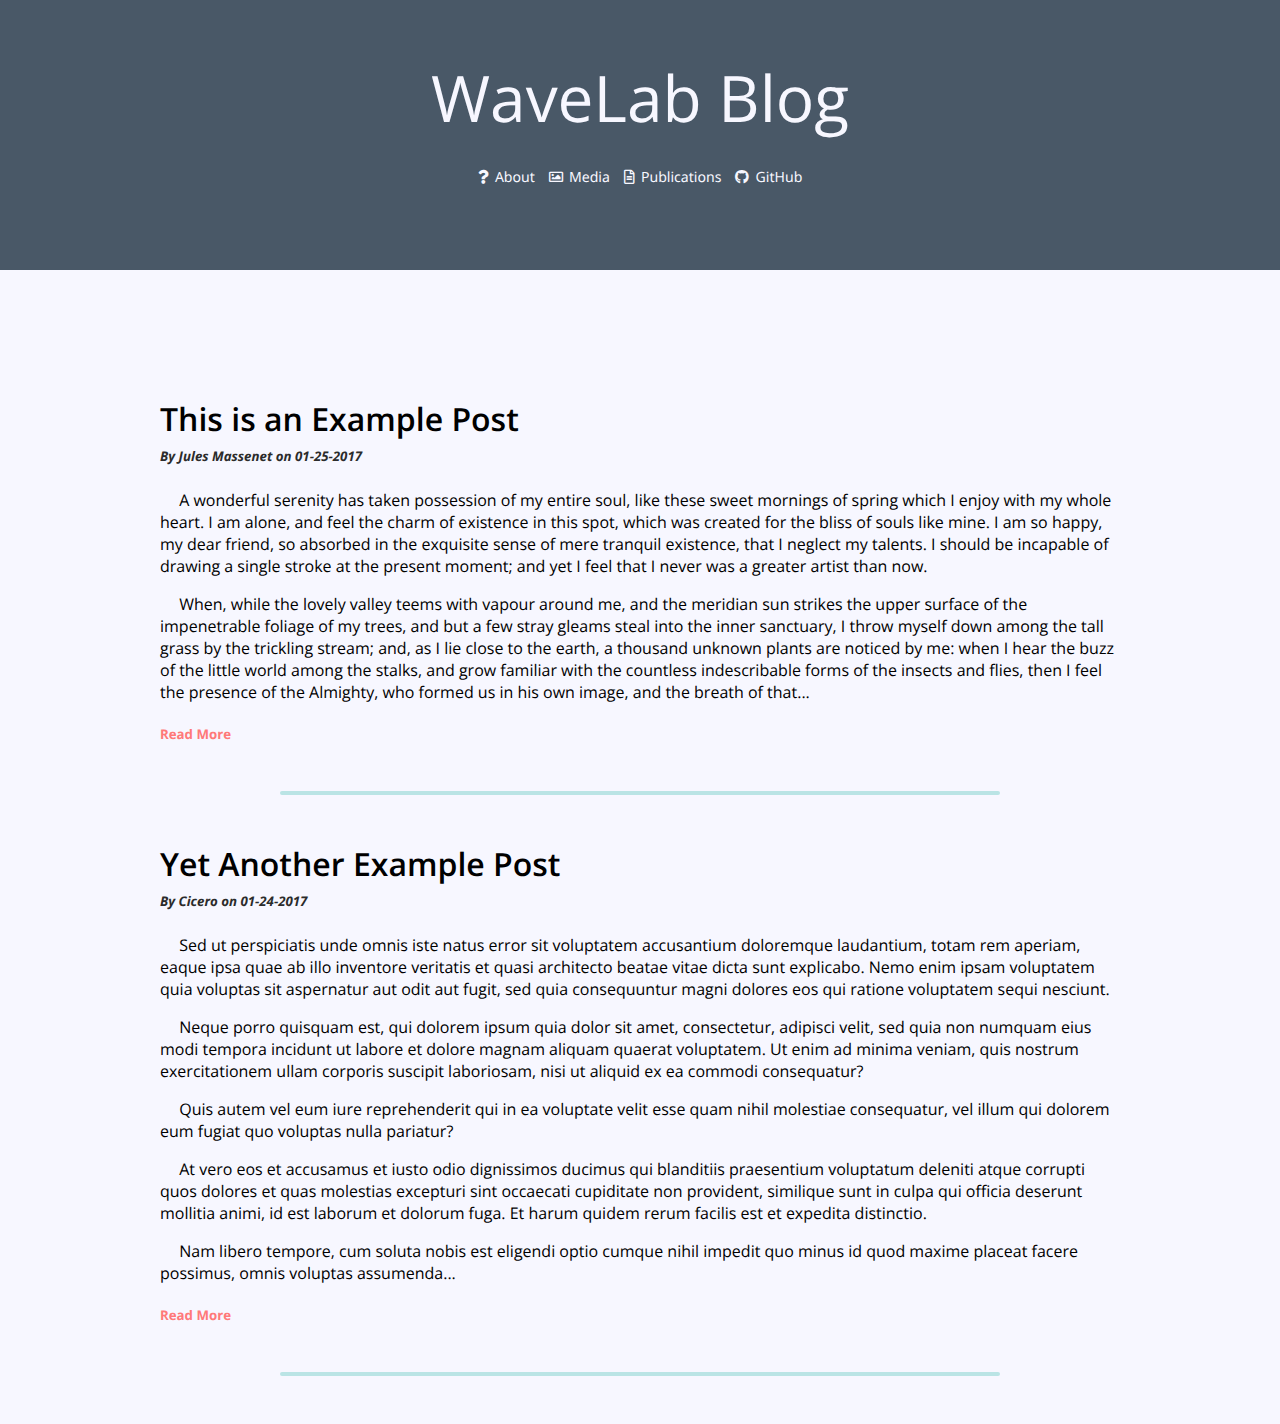
<file: index.html>
<!DOCTYPE html>
<html>
    <head>
        <meta charset="utf-8">
<meta http-equiv="x-ua-compatible" content="ie=edge">
<meta name="viewport" content="width=device-width, initial-scale=1, shrink-to-fit=no">
<title>WaveLab Blog</title>
<link rel="stylesheet" type="text/css" href="/css/header.css">
<link rel="stylesheet" type="text/css" href="/css/post.css">
<link rel="stylesheet" href="https://fonts.googleapis.com/css?family=Noto+Sans:400,700|Open+Sans:400,600,600i">
<link rel="stylesheet" href="https://use.fontawesome.com/releases/v5.0.4/css/all.css">
    </head>
    <body>
        <header>
            <div class="splash">
   <div id="splash-text">
        WaveLab Blog
    </div>
    <div id="nav-container">
        <nav>
            <div class="nav-item">
                <a href="about.html"> 
                    <i class="fas fa-question nav-icon"></i>
                    <span class="nav-text">About</span>
                </a>
            </div>
            <div class="nav-item">
                <a href="media.html"> 
                    <i class="far fa-image nav-icon"></i>
                    <span class="nav-text">Media</span>
                </a>
            </div>
            <div class="nav-item">
                <a href="publications.html"> 
                    <i class="far fa-file-alt nav-icon"></i>
                    <span class="nav-text">Publications</span>
                </a>
            </div>
            <div class="nav-item">
                <a href="https://github.com/UMass-Boston-WaveLab"> 
                    <i class="fab fa-github nav-icon"></i>
                    <span class="nav-text">GitHub</span>
                </a>
            </div>
        </nav>
    </div>           
</div>
        </header>
        <div class="posts-container">
            
                <div class="post-container">
                    <div class="post-header">
                        <h1 class="post-title">This is an Example Post</h1>
                        <h5 class ="post-author"><i>By Jules Massenet on 01-25-2017 </i></h5>
                    </div>
                    <div class="post-content"> 
                        <p>A wonderful serenity has taken possession of my entire soul, like these sweet mornings of spring which I enjoy with my whole heart. I am alone, and feel the charm of existence in this spot, which was created for the bliss of souls like mine.
I am so happy, my dear friend, so absorbed in the exquisite sense of mere tranquil existence, that I neglect my talents. I should be incapable of drawing a single stroke at the present moment; and yet I feel that I never was a greater artist than now.</p>
<p>When, while the lovely valley teems with vapour around me, and the meridian sun strikes the upper surface of the impenetrable foliage of my trees, and but a few stray gleams steal into the inner sanctuary, I throw myself down among the tall grass by the trickling stream; and, as I lie close to the earth, a thousand unknown plants are noticed by me: when I hear the buzz of the little world among the stalks, and grow familiar with the countless indescribable forms of the insects and flies, then I feel the presence of the Almighty, who formed us in his own image, and the breath of that... 
                    </div>
                    <div class="post-footer">
                        <a href=posts/2017-01-25-post2.html class="post-link"><h5>Read More</h5></a>
                    </div>                    
                </div>
                <div class="post-sep">
                </div>
            
                <div class="post-container">
                    <div class="post-header">
                        <h1 class="post-title">Yet Another Example Post</h1>
                        <h5 class ="post-author"><i>By Cicero on 01-24-2017 </i></h5>
                    </div>
                    <div class="post-content"> 
                        <p>Sed ut perspiciatis unde omnis iste natus error sit voluptatem accusantium doloremque laudantium, totam rem aperiam, eaque ipsa quae ab illo inventore veritatis et quasi architecto beatae vitae dicta sunt explicabo. Nemo enim ipsam voluptatem quia voluptas sit aspernatur aut odit aut fugit, sed quia consequuntur magni dolores eos qui ratione voluptatem sequi nesciunt.</p>
<p>Neque porro quisquam est, qui dolorem ipsum quia dolor sit amet, consectetur, adipisci velit, sed quia non numquam eius modi tempora incidunt ut labore et dolore magnam aliquam quaerat voluptatem. Ut enim ad minima veniam, quis nostrum exercitationem ullam corporis suscipit laboriosam, nisi ut aliquid ex ea commodi consequatur?</p>
<p>Quis autem vel eum iure reprehenderit qui in ea voluptate velit esse quam nihil molestiae consequatur, vel illum qui dolorem eum fugiat quo voluptas nulla pariatur?</p>
<p>At vero eos et accusamus et iusto odio dignissimos ducimus qui blanditiis praesentium voluptatum deleniti atque corrupti quos dolores et quas molestias excepturi sint occaecati cupiditate non provident, similique sunt in culpa qui officia deserunt mollitia animi, id est laborum et dolorum fuga. Et harum quidem rerum facilis est et expedita distinctio.</p>
<p>Nam libero tempore, cum soluta nobis est eligendi optio cumque nihil impedit quo minus id quod maxime placeat facere possimus, omnis voluptas assumenda... 
                    </div>
                    <div class="post-footer">
                        <a href=posts/2017-01-24-post1.html class="post-link"><h5>Read More</h5></a>
                    </div>                    
                </div>
                <div class="post-sep">
                </div>
            
        </div>
    </body>
</html>
</file>
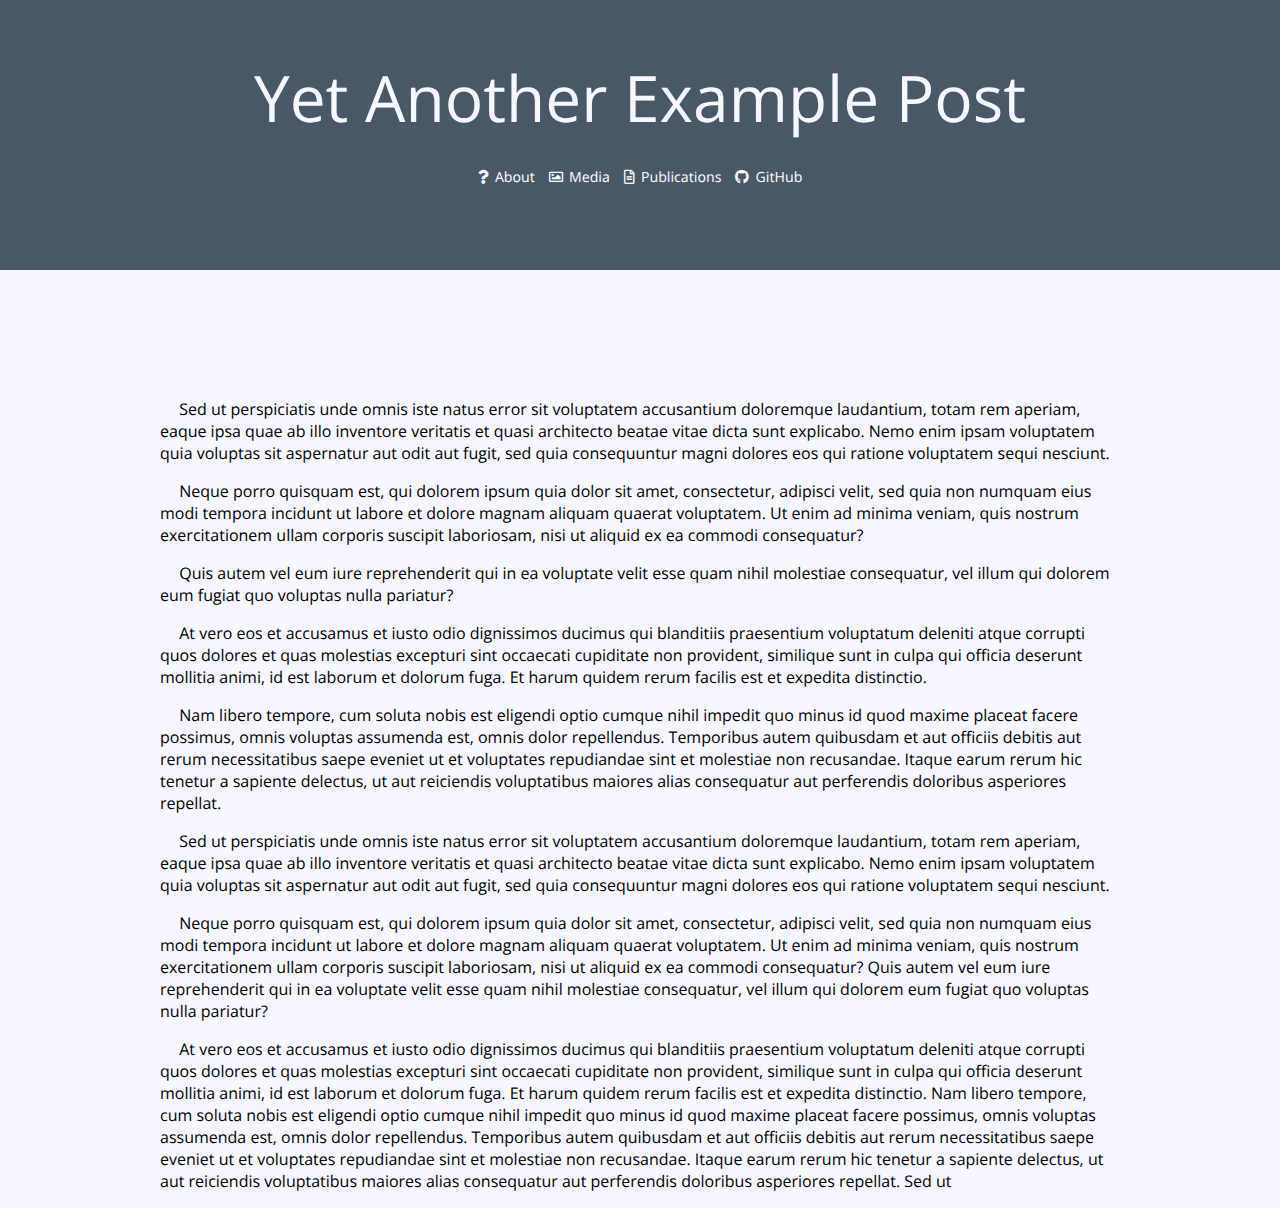
<file: posts/2017-01-24-post1.html>
<!DOCTYPE html>
<html>
    <head>
        <meta charset="utf-8">
<meta http-equiv="x-ua-compatible" content="ie=edge">
<meta name="viewport" content="width=device-width, initial-scale=1, shrink-to-fit=no">
<title>Yet Another Example Post</title>
<link rel="stylesheet" type="text/css" href="/css/header.css">
<link rel="stylesheet" type="text/css" href="/css/post.css">
<link rel="stylesheet" href="https://fonts.googleapis.com/css?family=Noto+Sans:400,700|Open+Sans:400,600,600i">
<link rel="stylesheet" href="https://use.fontawesome.com/releases/v5.0.4/css/all.css">
    </head>
    <body>
        <header>
            <div class="splash">
   <div id="splash-text">
        Yet Another Example Post
    </div>
    <div id="nav-container">
        <nav>
            <div class="nav-item">
                <a href="about.html"> 
                    <i class="fas fa-question nav-icon"></i>
                    <span class="nav-text">About</span>
                </a>
            </div>
            <div class="nav-item">
                <a href="media.html"> 
                    <i class="far fa-image nav-icon"></i>
                    <span class="nav-text">Media</span>
                </a>
            </div>
            <div class="nav-item">
                <a href="publications.html"> 
                    <i class="far fa-file-alt nav-icon"></i>
                    <span class="nav-text">Publications</span>
                </a>
            </div>
            <div class="nav-item">
                <a href="https://github.com/UMass-Boston-WaveLab"> 
                    <i class="fab fa-github nav-icon"></i>
                    <span class="nav-text">GitHub</span>
                </a>
            </div>
        </nav>
    </div>           
</div>
        </header>
        <div class="posts-container">
            <div class="post-container">
                <div class="post-content"> 
                    <p>Sed ut perspiciatis unde omnis iste natus error sit voluptatem accusantium doloremque laudantium, totam rem aperiam, eaque ipsa quae ab illo inventore veritatis et quasi architecto beatae vitae dicta sunt explicabo. Nemo enim ipsam voluptatem quia voluptas sit aspernatur aut odit aut fugit, sed quia consequuntur magni dolores eos qui ratione voluptatem sequi nesciunt.</p>
<p>Neque porro quisquam est, qui dolorem ipsum quia dolor sit amet, consectetur, adipisci velit, sed quia non numquam eius modi tempora incidunt ut labore et dolore magnam aliquam quaerat voluptatem. Ut enim ad minima veniam, quis nostrum exercitationem ullam corporis suscipit laboriosam, nisi ut aliquid ex ea commodi consequatur?</p>
<p>Quis autem vel eum iure reprehenderit qui in ea voluptate velit esse quam nihil molestiae consequatur, vel illum qui dolorem eum fugiat quo voluptas nulla pariatur?</p>
<p>At vero eos et accusamus et iusto odio dignissimos ducimus qui blanditiis praesentium voluptatum deleniti atque corrupti quos dolores et quas molestias excepturi sint occaecati cupiditate non provident, similique sunt in culpa qui officia deserunt mollitia animi, id est laborum et dolorum fuga. Et harum quidem rerum facilis est et expedita distinctio.</p>
<p>Nam libero tempore, cum soluta nobis est eligendi optio cumque nihil impedit quo minus id quod maxime placeat facere possimus, omnis voluptas assumenda est, omnis dolor repellendus. Temporibus autem quibusdam et aut officiis debitis aut rerum necessitatibus saepe eveniet ut et voluptates repudiandae sint et molestiae non recusandae. Itaque earum rerum hic tenetur a sapiente delectus, ut aut reiciendis voluptatibus maiores alias consequatur aut perferendis doloribus asperiores repellat.</p>
<p>Sed ut perspiciatis unde omnis iste natus error sit voluptatem accusantium doloremque laudantium, totam rem aperiam, eaque ipsa quae ab illo inventore veritatis et quasi architecto beatae vitae dicta sunt explicabo. Nemo enim ipsam voluptatem quia voluptas sit aspernatur aut odit aut fugit, sed quia consequuntur magni dolores eos qui ratione voluptatem sequi nesciunt.</p>
<p>Neque porro quisquam est, qui dolorem ipsum quia dolor sit amet, consectetur, adipisci velit, sed quia non numquam eius modi tempora incidunt ut labore et dolore magnam aliquam quaerat voluptatem. Ut enim ad minima veniam, quis nostrum exercitationem ullam corporis suscipit laboriosam, nisi ut aliquid ex ea commodi consequatur? Quis autem vel eum iure reprehenderit qui in ea voluptate velit esse quam nihil molestiae consequatur, vel illum qui dolorem eum fugiat quo voluptas nulla pariatur?</p>
<p>At vero eos et accusamus et iusto odio dignissimos ducimus qui blanditiis praesentium voluptatum deleniti atque corrupti quos dolores et quas molestias excepturi sint occaecati cupiditate non provident, similique sunt in culpa qui officia deserunt mollitia animi, id est laborum et dolorum fuga. Et harum quidem rerum facilis est et expedita distinctio. Nam libero tempore, cum soluta nobis est eligendi optio cumque nihil impedit quo minus id quod maxime placeat facere possimus, omnis voluptas assumenda est, omnis dolor repellendus. Temporibus autem quibusdam et aut officiis debitis aut rerum necessitatibus saepe eveniet ut et voluptates repudiandae sint et molestiae non recusandae. Itaque earum rerum hic tenetur a sapiente delectus, ut aut reiciendis voluptatibus maiores alias consequatur aut perferendis doloribus asperiores repellat. Sed ut</p>
 
                </div>
            </div>
        </div>
        <div></div>
    </body>
</html>
</file>
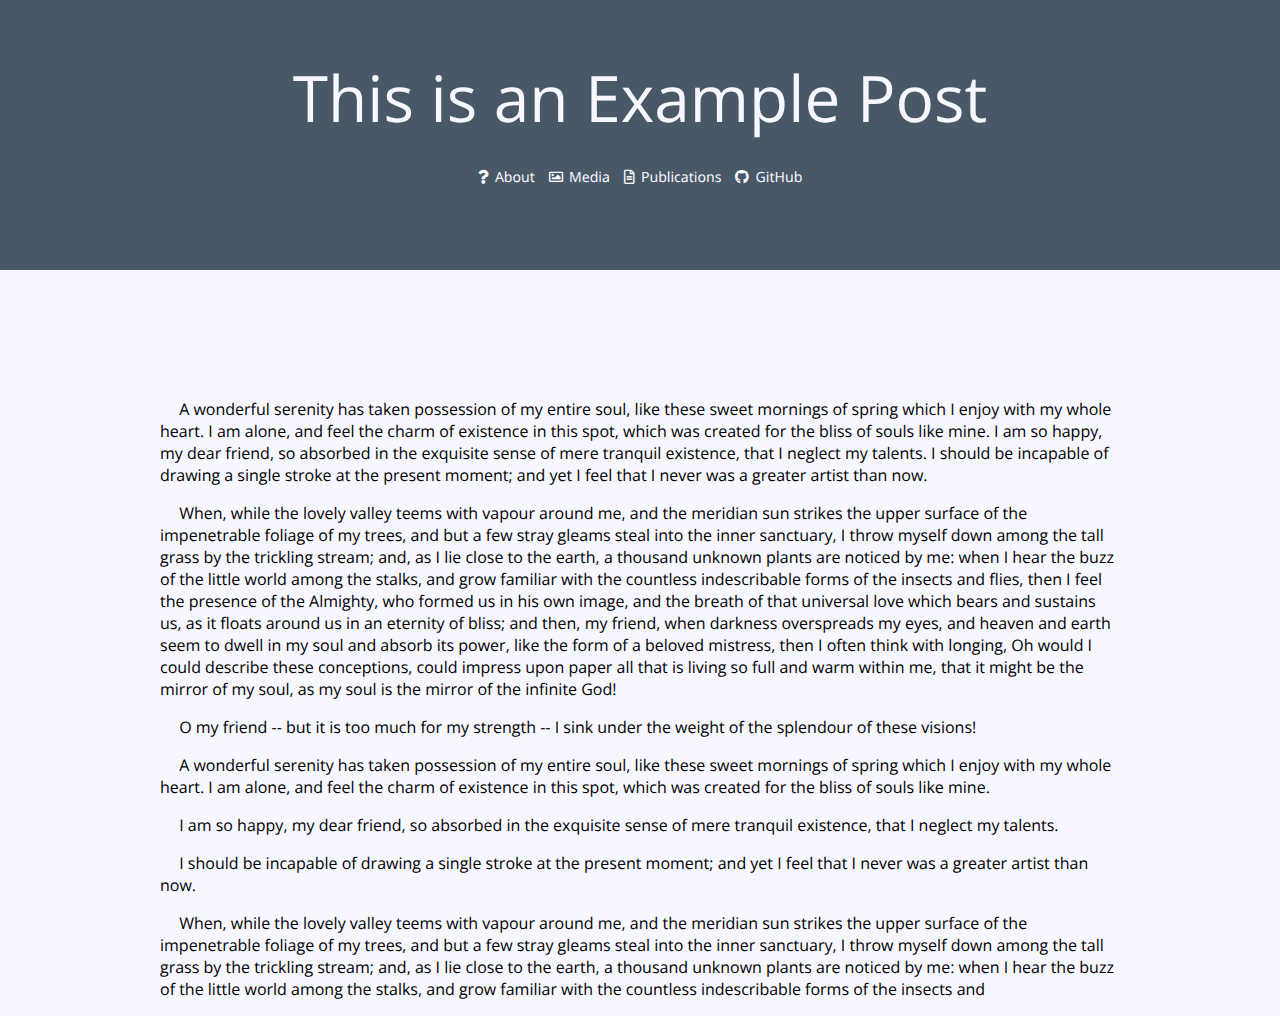
<file: posts/2017-01-25-post2.html>
<!DOCTYPE html>
<html>
    <head>
        <meta charset="utf-8">
<meta http-equiv="x-ua-compatible" content="ie=edge">
<meta name="viewport" content="width=device-width, initial-scale=1, shrink-to-fit=no">
<title>This is an Example Post</title>
<link rel="stylesheet" type="text/css" href="/css/header.css">
<link rel="stylesheet" type="text/css" href="/css/post.css">
<link rel="stylesheet" href="https://fonts.googleapis.com/css?family=Noto+Sans:400,700|Open+Sans:400,600,600i">
<link rel="stylesheet" href="https://use.fontawesome.com/releases/v5.0.4/css/all.css">
    </head>
    <body>
        <header>
            <div class="splash">
   <div id="splash-text">
        This is an Example Post
    </div>
    <div id="nav-container">
        <nav>
            <div class="nav-item">
                <a href="about.html"> 
                    <i class="fas fa-question nav-icon"></i>
                    <span class="nav-text">About</span>
                </a>
            </div>
            <div class="nav-item">
                <a href="media.html"> 
                    <i class="far fa-image nav-icon"></i>
                    <span class="nav-text">Media</span>
                </a>
            </div>
            <div class="nav-item">
                <a href="publications.html"> 
                    <i class="far fa-file-alt nav-icon"></i>
                    <span class="nav-text">Publications</span>
                </a>
            </div>
            <div class="nav-item">
                <a href="https://github.com/UMass-Boston-WaveLab"> 
                    <i class="fab fa-github nav-icon"></i>
                    <span class="nav-text">GitHub</span>
                </a>
            </div>
        </nav>
    </div>           
</div>
        </header>
        <div class="posts-container">
            <div class="post-container">
                <div class="post-content"> 
                    <p>A wonderful serenity has taken possession of my entire soul, like these sweet mornings of spring which I enjoy with my whole heart. I am alone, and feel the charm of existence in this spot, which was created for the bliss of souls like mine.
I am so happy, my dear friend, so absorbed in the exquisite sense of mere tranquil existence, that I neglect my talents. I should be incapable of drawing a single stroke at the present moment; and yet I feel that I never was a greater artist than now.</p>
<p>When, while the lovely valley teems with vapour around me, and the meridian sun strikes the upper surface of the impenetrable foliage of my trees, and but a few stray gleams steal into the inner sanctuary, I throw myself down among the tall grass by the trickling stream; and, as I lie close to the earth, a thousand unknown plants are noticed by me: when I hear the buzz of the little world among the stalks, and grow familiar with the countless indescribable forms of the insects and flies, then I feel the presence of the Almighty, who formed us in his own image, and the breath of that universal love which bears and sustains us, as it floats around us in an eternity of bliss; and then, my friend, when darkness overspreads my eyes, and heaven and earth seem to dwell in my soul and absorb its power, like the form of a beloved mistress, then I often think with longing, Oh  would I could describe these conceptions, could impress upon paper all that is living so full and warm within me, that it might be the mirror of my soul, as my soul is the mirror of the infinite God!</p>
<p>O my friend -- but it is too much for my strength -- I sink under the weight of the splendour of these visions!</p>
<p>A wonderful serenity has taken possession of my entire soul, like these sweet mornings of spring which I enjoy with my whole heart. I am alone, and feel the charm of existence in this spot, which was created for the bliss of souls like mine.</p>
<p>I am so happy, my dear friend, so absorbed in the exquisite sense of mere tranquil existence, that I neglect my talents.</p>
<p>I should be incapable of drawing a single stroke at the present moment; and yet I feel that I never was a greater artist than now.</p>
<p>When, while the lovely valley teems with vapour around me, and the meridian sun strikes the upper surface of the impenetrable foliage of my trees, and but a few stray gleams steal into the inner sanctuary, I throw myself down among the tall grass by the trickling stream; and, as I lie close to the earth, a thousand unknown plants are noticed by me: when I hear the buzz of the little world among the stalks, and grow familiar with the countless indescribable forms of the insects and</p>
 
                </div>
            </div>
        </div>
        <div></div>
    </body>
</html>
</file>
<file: css/header.css>
/*
    Reference pallete: https://coolors.co/495867-577399-bdd5ea-f7f7ff-fe5f55
*/

.splash {
    display: block;
    position: relative;
    height: 30vh;
    text-align: center;
    background-color: #495867;
    margin: auto;
}

#splash-text {
    display: block;
    position: relative;
    top: 20%;
    font-size: 5vmax;
    margin: auto;
    color: #F7F7FF;
}
#nav-container {
    display: block;
    position: relative;
    top: 30%;
    margin: auto;
    font-family: 'Noto Sans', sans-serif;
    font-style: normal;
    font-size: 1.1vmax;
}

.nav-item {
    color: #F7F7FF;
    display: inline-block;
    position: relative;
    margin: auto 0.4vw;
}

.nav-icon {
    color: #F7F7FF;
    margin-right: 0.2vw;
}

.nav-text {
    color: #F7F7FF;
}


/*
#nav-space {
    display: inline-flex;
    float: right;
    padding-left: 0.6%;
    margin: auto auto;
    overflow: auto;
}
*/

html {
    text-rendering: geometricPrecision;
}

body {
    background-color: #F7F7FF;
    margin: auto;
    padding: 0;
    font-family: 'Open Sans', sans-serif;
}

a {
    text-decoration: none;
}

/* Default header sizes used for everything except post-content */ 
h1 { 
    font-size: 2em; 
}

h2 { 
    font-size: 1.5em; 
}

h3 { 
    font-size: 1.17em; 
}

h4 { 
    font-size: 1.12em; 
}

h5 { 
    font-size: .83em; 
}

h6 { 
    font-size: .75em;
}
</file>
<file: css/post.css>
/* 
    Note that posts-container contains the post-containers
    It could be better named to avoid confusion 
*/
.posts-container {
 display: block;
 position: relative;
 width: 75%;
 margin: auto;
 margin-top: 10%;
 left: 0;
 right: 0;
}

.post-container {
    display: block;
    position: relative;
    margin: auto;
}
.post-header {
    margin-bottom: 2.5%;
}

.post-title {
    font-weight: 600;
    margin-bottom: 0.6%;
}

.post-author {
    color: #2B2B2B;
    margin-top: 0.5%;
    margin-bottom: 0.5%;
}
.post-content {
    font-family: 'Open Sans', sans-serif;
    font-size: 1em;
    text-indent: 2%;
}

.post-footer {
    display: block;
    position: relative;
    
}

.post-sep {
    display: block;
    position: relative;
    height: 4px;
    width: 75%;
    margin: 5% auto 5% auto;
    border-radius: 10px;
    border-color: #BAE4E5;
    background: #BAE4E5;
}

.post-link {
    color: #ff7979;
}
</file>
